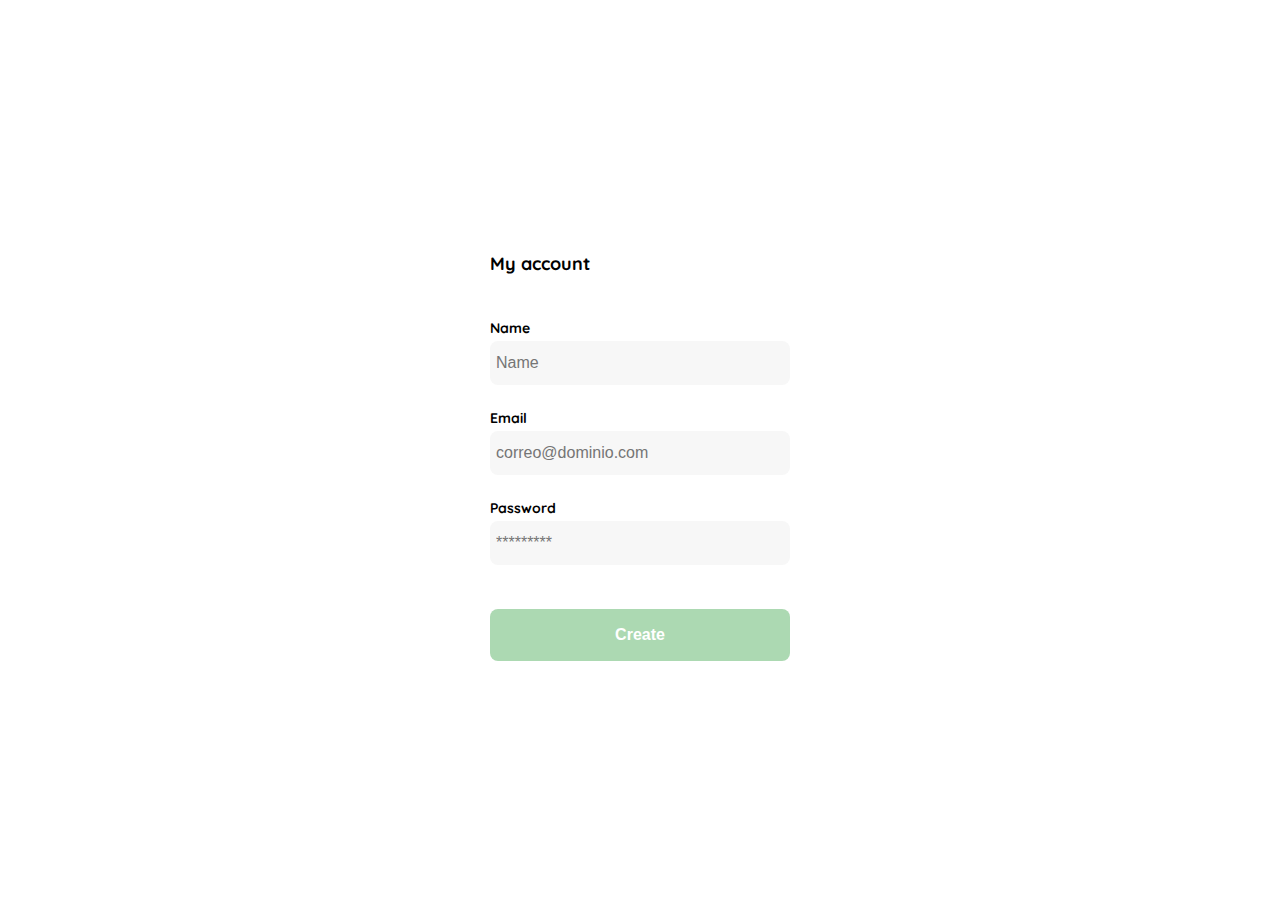
<file: create_account.html>
<!DOCTYPE html>
<html lang="en">
<head>
    <meta charset="UTF-8">
    <meta http-equiv="X-UA-Compatible" content="IE=edge">
    <meta name="viewport" content="width=device-width, initial-scale=1.0">
    <link rel="preconnect" href="https://fonts.googleapis.com">
    <link rel="preconnect" href="https://fonts.gstatic.com" crossorigin>
    <link href="https://fonts.googleapis.com/css2?family=Quicksand:wght@300;500;700&display=swap" rel="stylesheet">
    <title>Create account</title>
    <style>
         /*css variables*/
         :root {
            --dark: #232830;
            --black: #000000;
            --white: #FFFFFF;
            --hospital-green: #ACD9B2;
            --very-light-pink: #C7C7C7;
            --text-input-field: #F7F7F7;
            --sm: 14px;
            --md: 16px;
            --lg: 18px;
        }

        body{
            margin: 0;
            font-family: 'Quicksand', sans-serif;  
        }
        .login{
            width: 100%;
            height: 100vh;
            display: grid;
            place-items: center;
        }
        .form-container{
            display: grid;
            grid-template-rows: auto 1fr auto;
            width: 300px;
        }
        
        .title{
            font-size: var(--lg);
            margin-top: 44px;
            margin-bottom: 44px;
            text-align: start;
        }

        .form{
            display: flex;
            flex-direction: column;
            gap: 8px;
        }
        .form div{
            display: flex;
            flex-direction: column;
        }

        .label{
            font-size: var(--sm);
            font-weight: bold;
            margin-bottom: 4px;
        }

        .input{
            background-color: var(--text-input-field);
            border: none;
            border-radius: 8px;
            height: 32px;
            font-size: var(--md);
            padding: 6px;
            margin-bottom: 24px;
        }

        .primary-button{
            background-color: var(--hospital-green);
            border: none;
            border-radius: 8px;
            color: var(--white);
            height: 52px;
            font-size: var(--md);
            font-weight: bold;
            width: 100%;
            cursor: pointer;
        } 

        .login-button{
            margin-top: 12px;
            margin-bottom: 32px;
        }
        @media (max-width: 640px) {
            .form{                
                height: 100%;
                justify-content: space-between;
            }

            .form-container{    
                height: 100%;
            }
        }
    </style>
</head>
<body>
    <div class="login">
        <div class="form-container">
            <h1 class="title title-account">My account</h1>
            <form action="/" class="form">
                <div>
                    <label for="name" class="label">Name</label>
                    <input type="text" id="name" placeholder="Name" 
                    class="input input-name">

                    <label for="email" class="label">Email</label>
                    <input type="email" id="email" placeholder="correo@dominio.com" 
                    class="input input-email">

                    
                    <label for="password" class="label">Password</label>
                    <input type="password" id="password" placeholder="*********" 
                    class="input input-password">
                </div>
                <input type="submit" value="Create" class="primary-button login-button">
            </form>
        </div>
    </div>
</body>
</html>
</file>
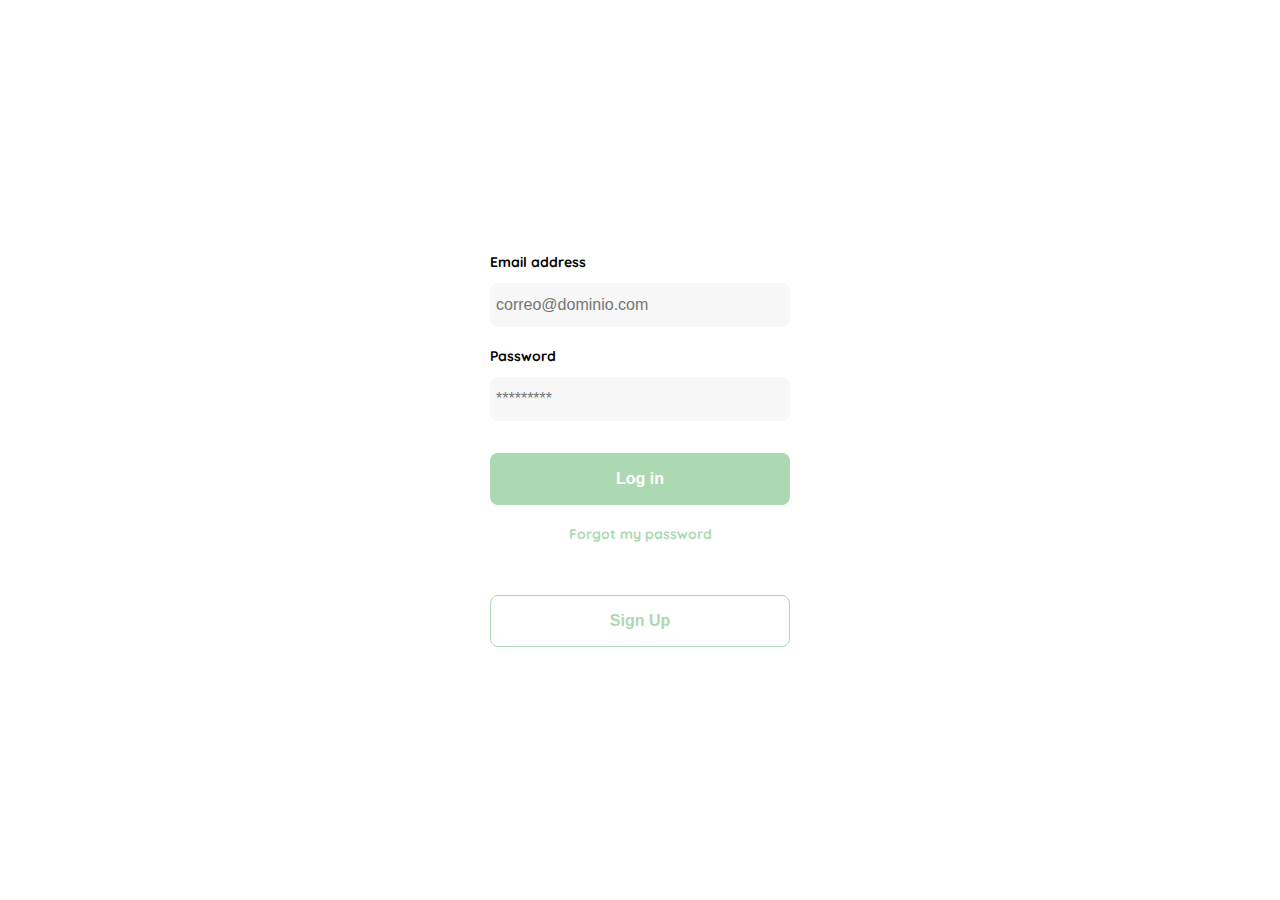
<file: login.html>
<!DOCTYPE html>
<html lang="en">
<head>
    <meta charset="UTF-8">
    <meta http-equiv="X-UA-Compatible" content="IE=edge">
    <meta name="viewport" content="width=device-width, initial-scale=1.0">
    <link rel="preconnect" href="https://fonts.googleapis.com">
    <link rel="preconnect" href="https://fonts.gstatic.com" crossorigin>
    <link href="https://fonts.googleapis.com/css2?family=Quicksand:wght@300;500;700&display=swap" rel="stylesheet">
    <title>Login</title>
    <style>
         /*css variables*/
         :root {
            --dark: #232830;
            --black: #000000;
            --white: #FFFFFF;
            --hospital-green: #ACD9B2;
            --very-light-pink: #C7C7C7;
            --text-input-field: #F7F7F7;
            --sm: 14px;
            --md: 16px;
            --lg: 18px;
        }

        body{
            margin: 0;
            font-family: 'Quicksand', sans-serif;  
        }
        .login{
            width: 100%;
            height: 100vh;
            display: grid;
            place-items: center;
        }
        .form-container{
            display: grid;
            grid-template-rows: auto 1fr auto;
            width: 300px;
        }
        .logo{
            width: 150px;
            margin-bottom: 48px;
            justify-self: center;
            display: none;
        }

        .form{
            display: flex;
            flex-direction: column;
            gap: 8px;
        }
                
        .form a{
            color: var(--hospital-green);
            font-weight: bold;
            text-decoration: none;
            text-align:  center;
            font-size: var(--sm);
            margin-bottom: 52px;
        }

        .label{
            font-size: var(--sm);
            font-weight: bold;
            margin-bottom: 4px;
        }

        .input{
            background-color: var(--text-input-field);
            border: none;
            border-radius: 8px;
            height: 32px;
            font-size: var(--md);
            padding: 6px;
            margin-bottom: 12px;
        }

        .primary-button{
            background-color: var(--hospital-green);
            border: none;
            border-radius: 8px;
            color: var(--white);
            height: 52px;
            font-size: var(--md);
            font-weight: bold;
            width: 100%;
            cursor: pointer;
        }  

        .login-button{
            margin-top: 12px;
            margin-bottom: 12px;
        }    
        
        .secondary-button{
            background-color: var(--white);
            border: 1px solid var(--hospital-green);
            border-radius: 8px;
            color: var(--hospital-green);
            height: 52px;
            font-size: var(--md);
            font-weight: bold;
            width: 100%;
            cursor: pointer;
        }

        @media (max-width: 640px) {
            .logo{
                display: block;
            }
            .signup-button{
                position: fixed;
                bottom: 12px;
                width: 300px;
            }
        }
    </style>
</head>
<body>
    <div class="login">
        <div class="form-container">
            <img src="./logos/logo_yard_sale.svg" alt="logo" class="logo">
            <form action="/" class="form">
                <label for="email" class="label">Email address</label>
                <input type="email" id="email" placeholder="correo@dominio.com" 
                class="input input-email">

                <label for="password" class="label">Password</label>
                <input type="password" id="password" placeholder="*********" 
                class="input input-password">
                
                <input type="submit" value="Log in" class="primary-button login-button">
                
                <a class="link" href="/">Forgot my password</a>
                
            </form>
            <button class="secondary-button signup-button">Sign Up</button>
        </div>
    </div>
</body>
</html>
</file>
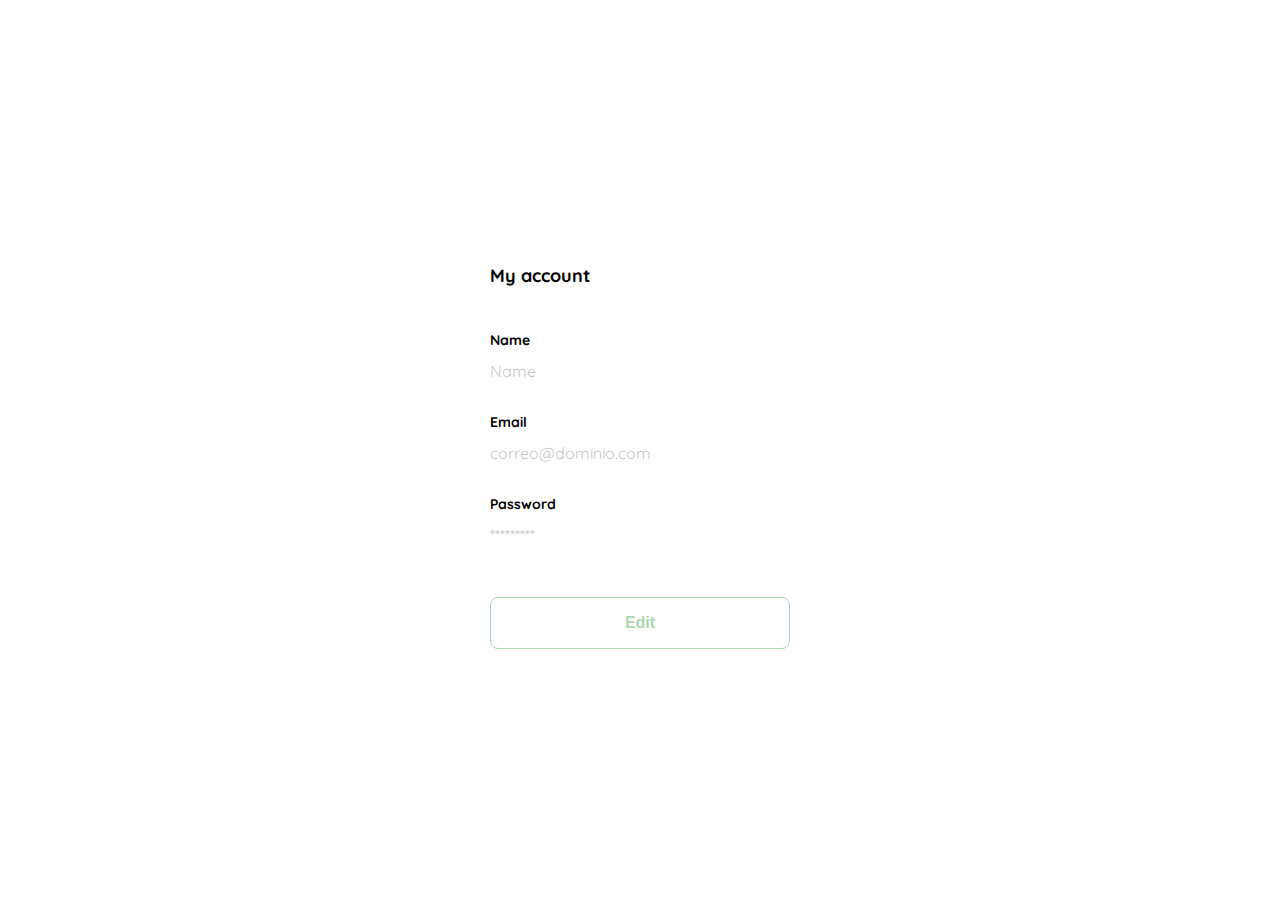
<file: my_account.html>
<!DOCTYPE html>
<html lang="en">
<head>
    <meta charset="UTF-8">
    <meta http-equiv="X-UA-Compatible" content="IE=edge">
    <meta name="viewport" content="width=device-width, initial-scale=1.0">
    <link rel="preconnect" href="https://fonts.googleapis.com">
    <link rel="preconnect" href="https://fonts.gstatic.com" crossorigin>
    <link href="https://fonts.googleapis.com/css2?family=Quicksand:wght@300;500;700&display=swap" rel="stylesheet">
    <title>Create account</title>
    <style>
         /*css variables*/
         :root {
            --dark: #232830;
            --black: #000000;
            --white: #FFFFFF;
            --hospital-green: #ACD9B2;
            --very-light-pink: #C7C7C7;
            --text-input-field: #F7F7F7;
            --sm: 14px;
            --md: 16px;
            --lg: 18px;
        }

        body{
            margin: 0;
            font-family: 'Quicksand', sans-serif;  
        }
        .login{
            width: 100%;
            height: 100vh;
            display: grid;
            place-items: center;
        }
        .form-container{
            display: grid;
            grid-template-rows: auto 1fr auto;
            width: 300px;
        }
        
        .title{
            font-size: var(--lg);
            margin-top: 44px;
            margin-bottom: 44px;
            text-align: start;
        }

        .form{
            display: flex;
            flex-direction: column;
            gap: 8px;
        }
        .form div{
            display: flex;
            flex-direction: column;
        }

        .label{
            font-size: var(--sm);
            font-weight: bold;
            margin-bottom: 4px;
        } 

        .value{
            color: var(--very-light-pink);
            font-size: var(--md);
            margin: 8px 0 32px 0;
        }
        .secondary-button{
            background-color: var(--white);
            border: 1px solid var(--hospital-green);
            border-radius: 8px;
            color: var(--hospital-green);
            height: 52px;
            font-size: var(--md);
            font-weight: bold;
            width: 100%;
            cursor: pointer;
        }

        .login-button{
            margin-top: 12px;
            margin-bottom: 32px;
        }
        @media (max-width: 640px) {
            .form{                
                height: 100%;
                justify-content: space-between;
            }

            .form-container{    
                height: 100%;
            }
        }
    </style>
</head>
<body>
    <div class="login">
        <div class="form-container">
            <h1 class="title title-account">My account</h1>
            <form action="/" class="form">
                <div>
                    <label for="name" class="label">Name</label>
                    <p class="value">Name</p>

                    <label for="email" class="label">Email</label>
                    <p class="value">correo@dominio.com</p>
                    
                    <label for="password" class="label">Password</label>
                    <p class="value">*********</p>
                </div>
                <input type="submit" value="Edit" class="secondary-button login-button">
            </form>
        </div>
    </div>
</body>
</html>
</file>
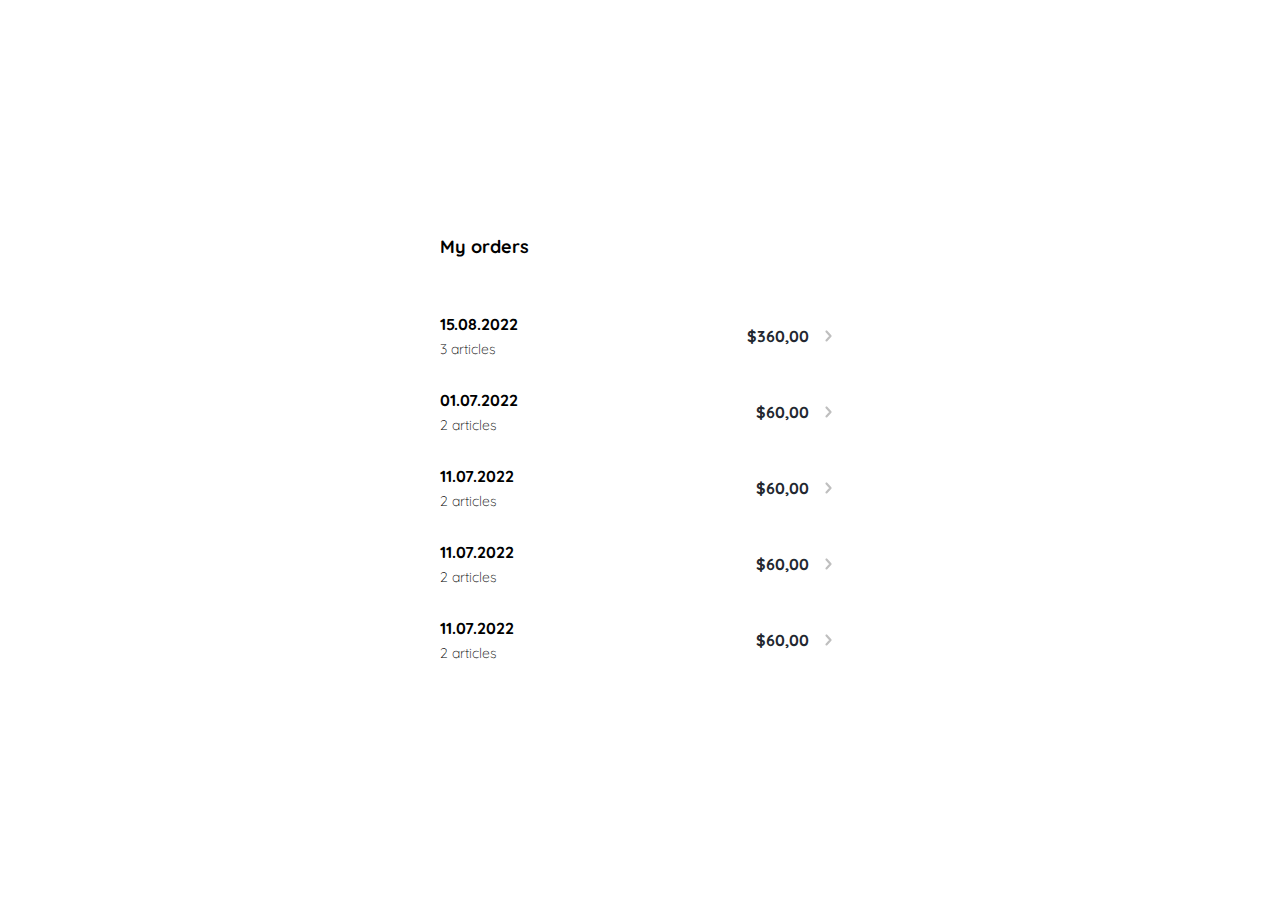
<file: my_orders.html>
<!DOCTYPE html>
<html lang="en">

<head>
    <meta charset="UTF-8">
    <meta http-equiv="X-UA-Compatible" content="IE=edge">
    <meta name="viewport" content="width=device-width, initial-scale=1.0">
    <link rel="preconnect" href="https://fonts.googleapis.com">
    <link rel="preconnect" href="https://fonts.gstatic.com" crossorigin>
    <link href="https://fonts.googleapis.com/css2?family=Quicksand:wght@300;500;700&display=swap" rel="stylesheet">
    <title>My order</title>
    <style>
        /*css variables*/
        :root {
            --dark: #232830;
            --black: #000000;
            --white: #FFFFFF;
            --hospital-green: #ACD9B2;
            --very-light-pink: #C7C7C7;
            --text-input-field: #F7F7F7;
            --sm: 14px;
            --md: 16px;
            --lg: 18px;
        }

        body {
            margin: 0;
            font-family: 'Quicksand', sans-serif;
        }

        .order {
            width: 100%;
            height: 100vh;
            display: grid;            
        }

        .order-container {
            display: flex;
            flex-direction: column;
            width: 400px;
        }

        .order-container .title {
            font-size: var(--lg);
            margin-bottom: 40px;
        }

        .order-content {
            display: grid;
            grid-template-columns: 1fr auto auto;
            align-items: center;
        }
    
        .order-content img{
            padding: 0 8px 0 16px;
        }

        .order-content p:first-child {
            display: flex;
            flex-direction: column;
            color: var(--black);
        }

        .order-content p span:first-child {
            font-weight: bold;
            font-size: var(--md);
        }

        .order-content p span:nth-child(2) {
            font-weight: lighter;
            font-size: var(--sm);
            margin-top: 6px;
        }

        .order-content p:nth-child(2) {
            font-weight: bold;
            color: var(--dark);
            font-size: var(--md);
        }

        @media (max-width: 640px) {
            .order {
                justify-content: center;
            }

            .order-container .title {
                display: none;
            }
        }

        @media (min-width: 640px) {
            .order {
                place-items: center;
            }
        }
    </style>
</head>

<body>
    <div class="order">
        <div class="order-container">
            <h1 class="title">My orders</h1>

            <div class="order-content">
                <p>
                    <span>15.08.2022</span>
                    <span>3 articles</span>
                </p>
                <p>$360,00</p>
                <img src="./icons/flechita.svg" alt="arrow">
            </div>

            <div class="order-content">
                <p>
                    <span>01.07.2022</span>
                    <span>2 articles</span>
                </p>
                <p>$60,00</p>
                <img src="./icons/flechita.svg" alt="arrow">
            </div>

            <div class="order-content">
                <p>
                    <span>11.07.2022</span>
                    <span>2 articles</span>
                </p>
                <p>$60,00</p>
                <img src="./icons/flechita.svg" alt="arrow">
            </div>

            <div class="order-content">
                <p>
                    <span>11.07.2022</span>
                    <span>2 articles</span>
                </p>
                <p>$60,00</p>
                <img src="./icons/flechita.svg" alt="arrow">
            </div>

            <div class="order-content">
                <p>
                    <span>11.07.2022</span>
                    <span>2 articles</span>
                </p>
                <p>$60,00</p>
                <img src="./icons/flechita.svg" alt="arrow">
            </div>
        </div>
    </div>
</body>

</html>
</file>
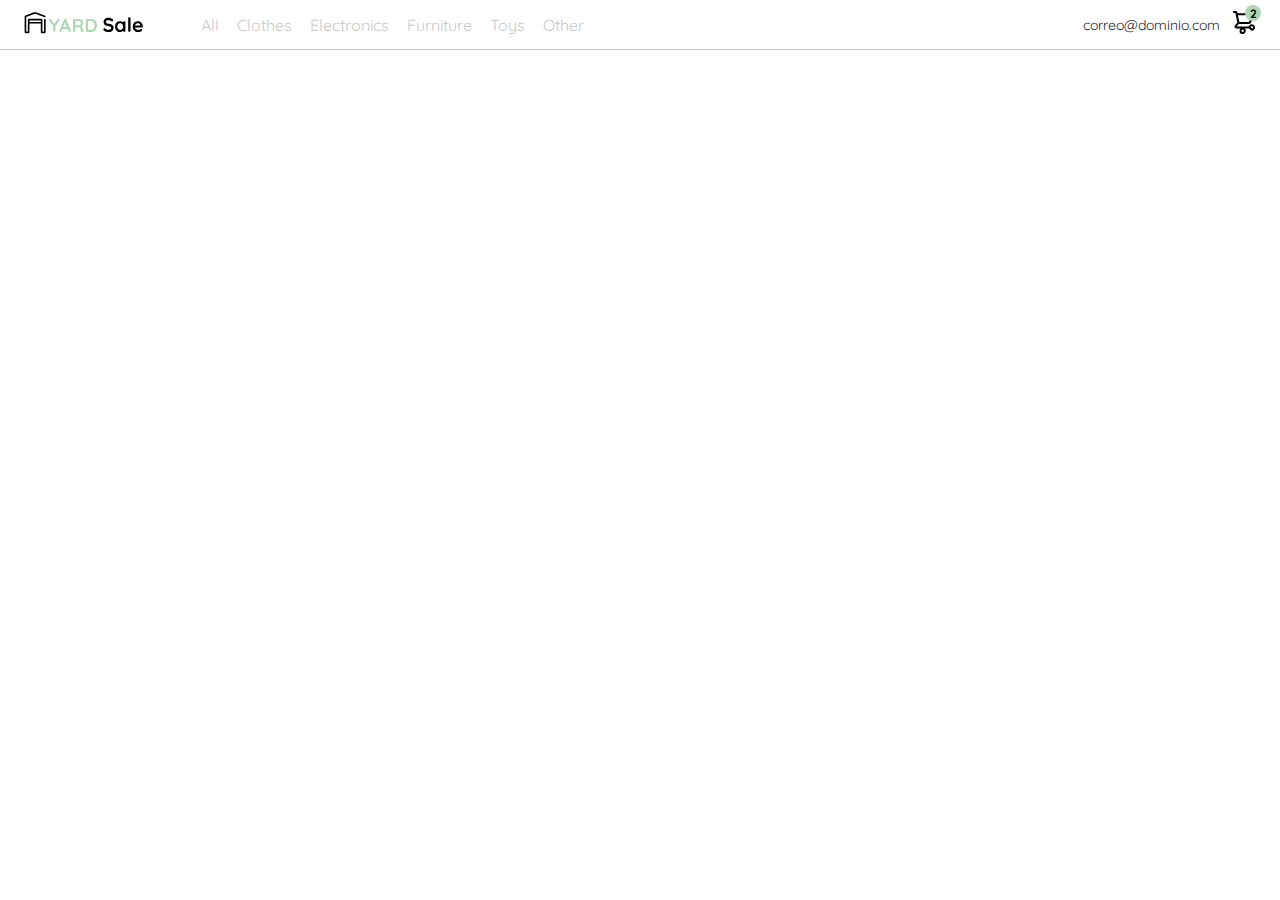
<file: navbar.html>
<!DOCTYPE html>
<html lang="en">

<head>
    <meta charset="UTF-8">
    <meta http-equiv="X-UA-Compatible" content="IE=edge">
    <meta name="viewport" content="width=device-width, initial-scale=1.0">
    <link rel="preconnect" href="https://fonts.googleapis.com">
    <link rel="preconnect" href="https://fonts.gstatic.com" crossorigin>
    <link href="https://fonts.googleapis.com/css2?family=Quicksand:wght@300;500;700&display=swap" rel="stylesheet">
    <title>Menu</title>
    <style>
        /*css variables*/
        :root {
            --dark: #232830;
            --black: #000000;
            --white: #FFFFFF;
            --hospital-green: #ACD9B2;
            --very-light-pink: #C7C7C7;
            --text-input-field: #F7F7F7;
            --xsm: 12px;
            --sm: 14px;
            --md: 16px;
            --lg: 18px;
        }

        body {
            margin: 0;
            font-family: 'Quicksand', sans-serif;
        }

        .navbar {
            display: flex;
            justify-content: space-between;
            width: 100%;
            height: 50px;
            border-bottom: 1px solid var(--very-light-pink);
            padding: 0 24px;
            box-sizing: border-box;
        }

        .navbar ul {
            list-style: none;
            padding: 0;
            display: flex;
            align-items: center;
        }

        .navbar a {
            text-decoration: none;
            color: var(--very-light-pink);
            border: 1px solid var(--white);
            padding: 8px;
            border-radius: 8px;
        }

        .navbar a:hover {
            color: var(--hospital-green);
            border: 1px solid var(--hospital-green);
        }

        .navbar-left,
        .navbar-right {
            display: flex;
            justify-content: center;
        }

        .navbar-left ul {
            margin-left: 48px;
        }

        .navbar-email {
            color: var(--dark);
            font-size: var(--sm);
            padding: 0 12px;
        }

        .navbar-shopping-cart {
            position: relative;
        }

        .navbar-shopping-cart div {
            border-radius: 50%;
            background-color: var(--hospital-green);
            width: 16px;
            height: 16px;
            font-size: var(--xsm);
            font-weight: bold;
            position: absolute;
            top: -5px;
            right: -5px;
            display: flex;
            justify-content: center;
            align-items: center;
        }

        .menu {
            display: none;
            width: 28px
        }

        .logo {
            width: 120px;
        }

        @media (max-width: 640px) {
            .menu {
                display: block;
            }

            .navbar-email,
            .navbar-left ul {
                display: none;
            }
        }
    </style>
</head>

<body>
    <nav class="navbar">
        <img src="./icons/icon_menu.svg" alt="menu" class="menu">
        <div class="navbar-left">
            <img src="./logos/logo_yard_sale.svg" alt="logo" class="logo">
            <ul>
                <li><a href="./">All</a></li>
                <li><a href="./">Clothes</a></li>
                <li><a href="./">Electronics</a></li>
                <li><a href="./">Furniture</a></li>
                <li><a href="./">Toys</a></li>
                <li><a href="./">Other</a></li>
            </ul>
        </div>
        <div class="navbar-right">
            <ul>
                <li class="navbar-email">correo@dominio.com</li>
                <li class="navbar-shopping-cart">
                    <img src="./icons/icon_shopping_cart.svg" alt="shopping-cart">
                    <div>2</div>
                </li>
            </ul>
        </div>
    </nav>
</body>

</html>
</file>
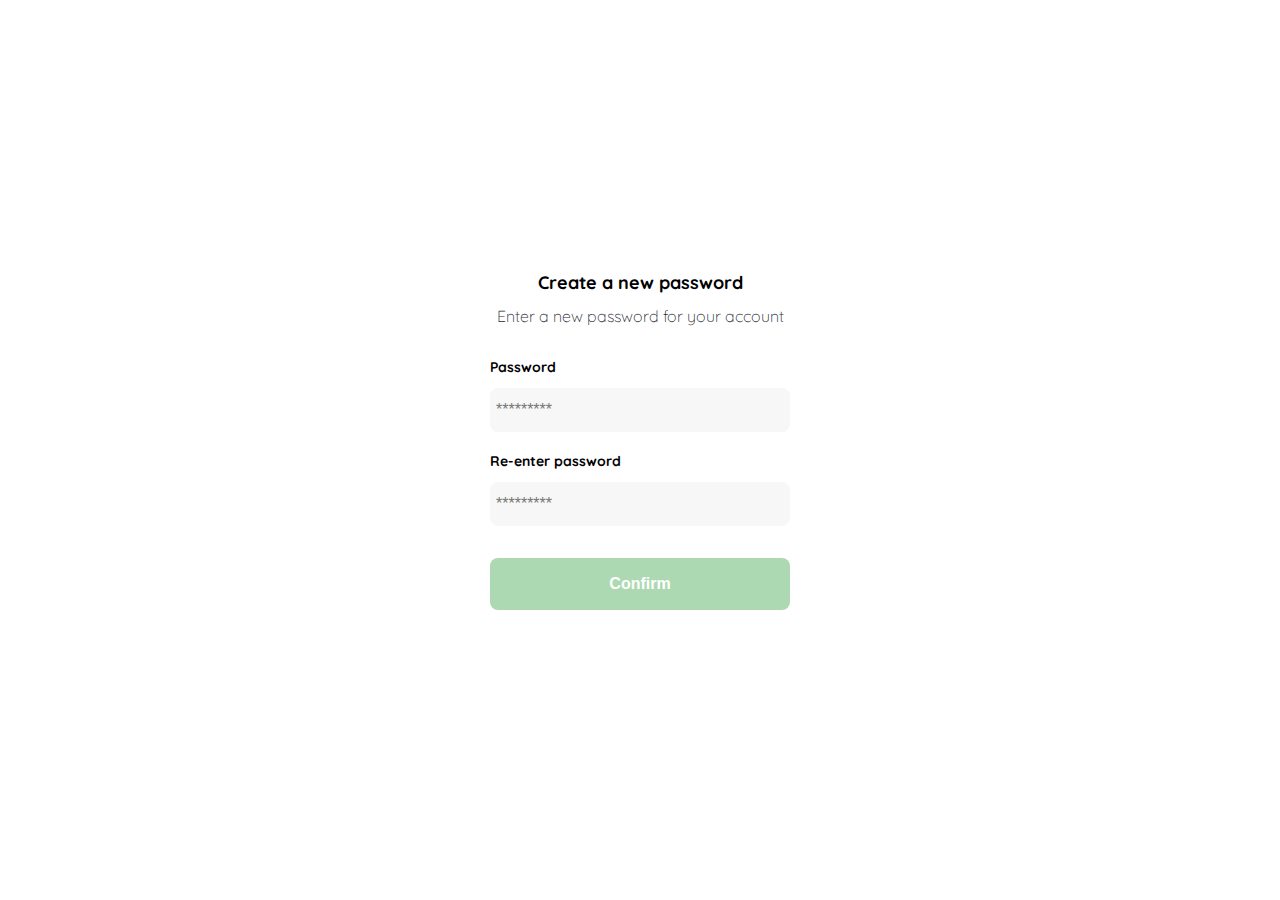
<file: new_password.html>
<!DOCTYPE html>
<html lang="en">
<head>
    <meta charset="UTF-8">
    <meta http-equiv="X-UA-Compatible" content="IE=edge">
    <meta name="viewport" content="width=device-width, initial-scale=1.0">
    <link rel="preconnect" href="https://fonts.googleapis.com">
    <link rel="preconnect" href="https://fonts.gstatic.com" crossorigin>
    <link href="https://fonts.googleapis.com/css2?family=Quicksand:wght@300;500;700&display=swap" rel="stylesheet">
    <title>New password</title>
    <style>
         /*css variables*/
         :root {
            --dark: #232830;
            --black: #000000;
            --white: #FFFFFF;
            --hospital-green: #ACD9B2;
            --very-light-pink: #C7C7C7;
            --text-input-field: #F7F7F7;
            --sm: 14px;
            --md: 16px;
            --lg: 18px;
        }

        body{
            margin: 0;
            font-family: 'Quicksand', sans-serif;  
        }
        .login{
            width: 100%;
            height: 100vh;
            display: grid;
            place-items: center;
        }
        .form-container{
            display: grid;
            grid-template-rows: auto 1fr auto;
            width: 300px;
        }
        .logo{
            width: 150px;
            margin-bottom: 48px;
            justify-self: center;
            display: none;
        }
        
        .title{
            font-size: var(--lg);
            margin-bottom: 12px;
            text-align: center;
        }

        .subtitle{            
            color: var(--dark);
            font-size: var(--md);
            font-weight: 300;
            margin-top: 0;
            margin-bottom: 32px;
            text-align: center;
        }

        .form{
            display: flex;
            flex-direction: column;
            gap: 8px;
        }

        .label{
            font-size: var(--sm);
            font-weight: bold;
            margin-bottom: 4px;
        }

        .input{
            background-color: var(--text-input-field);
            border: none;
            border-radius: 8px;
            height: 32px;
            font-size: var(--md);
            padding: 6px;
            margin-bottom: 12px;
        }

        .primary-button{
            background-color: var(--hospital-green);
            border: none;
            border-radius: 8px;
            color: var(--white);
            height: 52px;
            font-size: var(--md);
            font-weight: bold;
            width: 100%;
            cursor: pointer;
        } 

        .login-button{
            margin-top: 12px;
            margin-bottom: 32px;
        }

        @media (max-width: 640px) {
            .logo{
                display: block;
            }
        }
    </style>
</head>
<body>
    <div class="login">
        <div class="form-container">
            <img src="./logos/logo_yard_sale.svg" alt="logo" class="logo">
            <h1 class="title">Create a new password</h1>
            <p class="subtitle">Enter a new password for your account</p>
            <form action="/" class="form">
                <label for="password" class="label">Password</label>
                <input type="password" id="password" placeholder="*********" 
                class="input input-password">

                <label for="new-password" class="label">Re-enter password</label>
                <input type="password" id="new-password" placeholder="*********" 
                class="input input-password">
                
                <input type="submit" value="Confirm" class="primary-button login-button">
            </form>
        </div>
    </div>
</body>
</html>
</file>
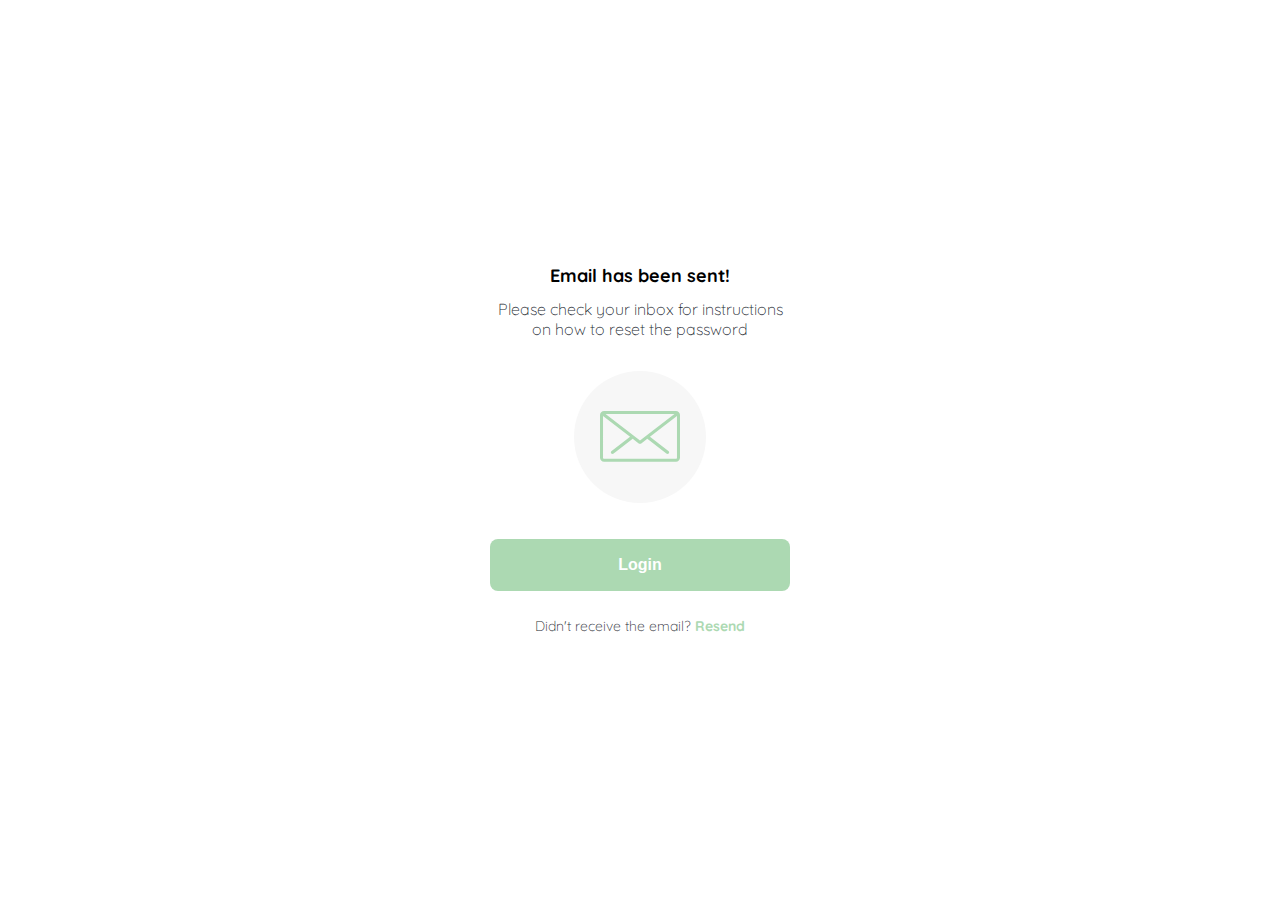
<file: password_recovery2.html>
<!DOCTYPE html>
<html lang="en">

<head>
    <meta charset="UTF-8">
    <meta http-equiv="X-UA-Compatible" content="IE=edge">
    <meta name="viewport" content="width=device-width, initial-scale=1.0">
    <title>Password Recovery</title>
    <link rel="preconnect" href="https://fonts.googleapis.com">
    <link rel="preconnect" href="https://fonts.gstatic.com" crossorigin>
    <link href="https://fonts.googleapis.com/css2?family=Quicksand:wght@300;500;700&display=swap" rel="stylesheet">
    <style>
        /*css variables*/
        :root {
            --dark: #232830;
            --black: #000000;
            --white: #FFFFFF;
            --hospital-green: #ACD9B2;
            --very-light-pink: #C7C7C7;
            --text-input-field: #F7F7F7;
            --sm: 14px;
            --md: 16px;
            --lg: 18px;
        }

        body {
            margin: 0;
            font-family: 'Quicksand', sans-serif;
        }

        .email {
            display: grid;
            place-items: center;
            width: 100%;
            height: 100vh;
        }

        .email-container {
            display: grid;
            grid-template-rows: auto 1fr auto;
            width: 300px;
            justify-items: center;
        }

        .logo {
            width: 150px;
            margin-bottom: 48px;
            justify-self: center;
            display: none;
        }

        .title{
            font-size: var(--lg);
            margin-bottom: 12px;
            text-align: center;
        }

        .subtitle{            
            color: var(--dark);
            font-size: var(--md);
            font-weight: 300;
            margin-top: 0;
            margin-bottom: 32px;
            text-align: center;
        }

        .email-image{
            width: 132px;
            height: 132px;
            border-radius: 50%;
            background-color: var(--text-input-field);
            display: grid;
            place-items: center;
            margin-bottom: 24px;
        }

        .email-image img{
            width: 80px;
        }

        .resend{            
            font-size: var(--sm);
            text-align: center;
        }

        .resend span{    
            color: var(--dark);
            font-weight: 300;
            margin-top: 0;
            margin-bottom: 32px;
        }
        
        .resend a{
            color: var(--hospital-green);
            font-weight: bold;
            text-decoration: none;
        }

        .primary-button{
            background-color: var(--hospital-green);
            border: none;
            border-radius: 8px;
            color: var(--white);
            height: 52px;
            font-size: var(--md);
            font-weight: bold;
            width: 100%;
            cursor: pointer;
        } 

        .login-button{
            margin-top: 12px;
            margin-bottom: 12px;
        }

        @media (max-width: 640px) {
            .logo{
                display: block;
            }
        }
    </style>
</head>

<body>
    <div class="email">
        <div class="email-container">
            <img src="./logos/logo_yard_sale.svg" alt="logo" class="logo">
            <h1 class="title">Email has been sent!</h1>
            <p class="subtitle">Please check your inbox for instructions
                on how to reset the password
            </p>
            <div class="email-image">
                <img src="./icons/email.svg" alt="email">
            </div>
            <button class="primary-button login-button">Login</button>
            <p class="resend">
                <span>Didn't receive the email?</span> 
                <a class="link" href="/">Resend</a>
            </p>
        </div>
    </div>
</body>

</html>
</file>
